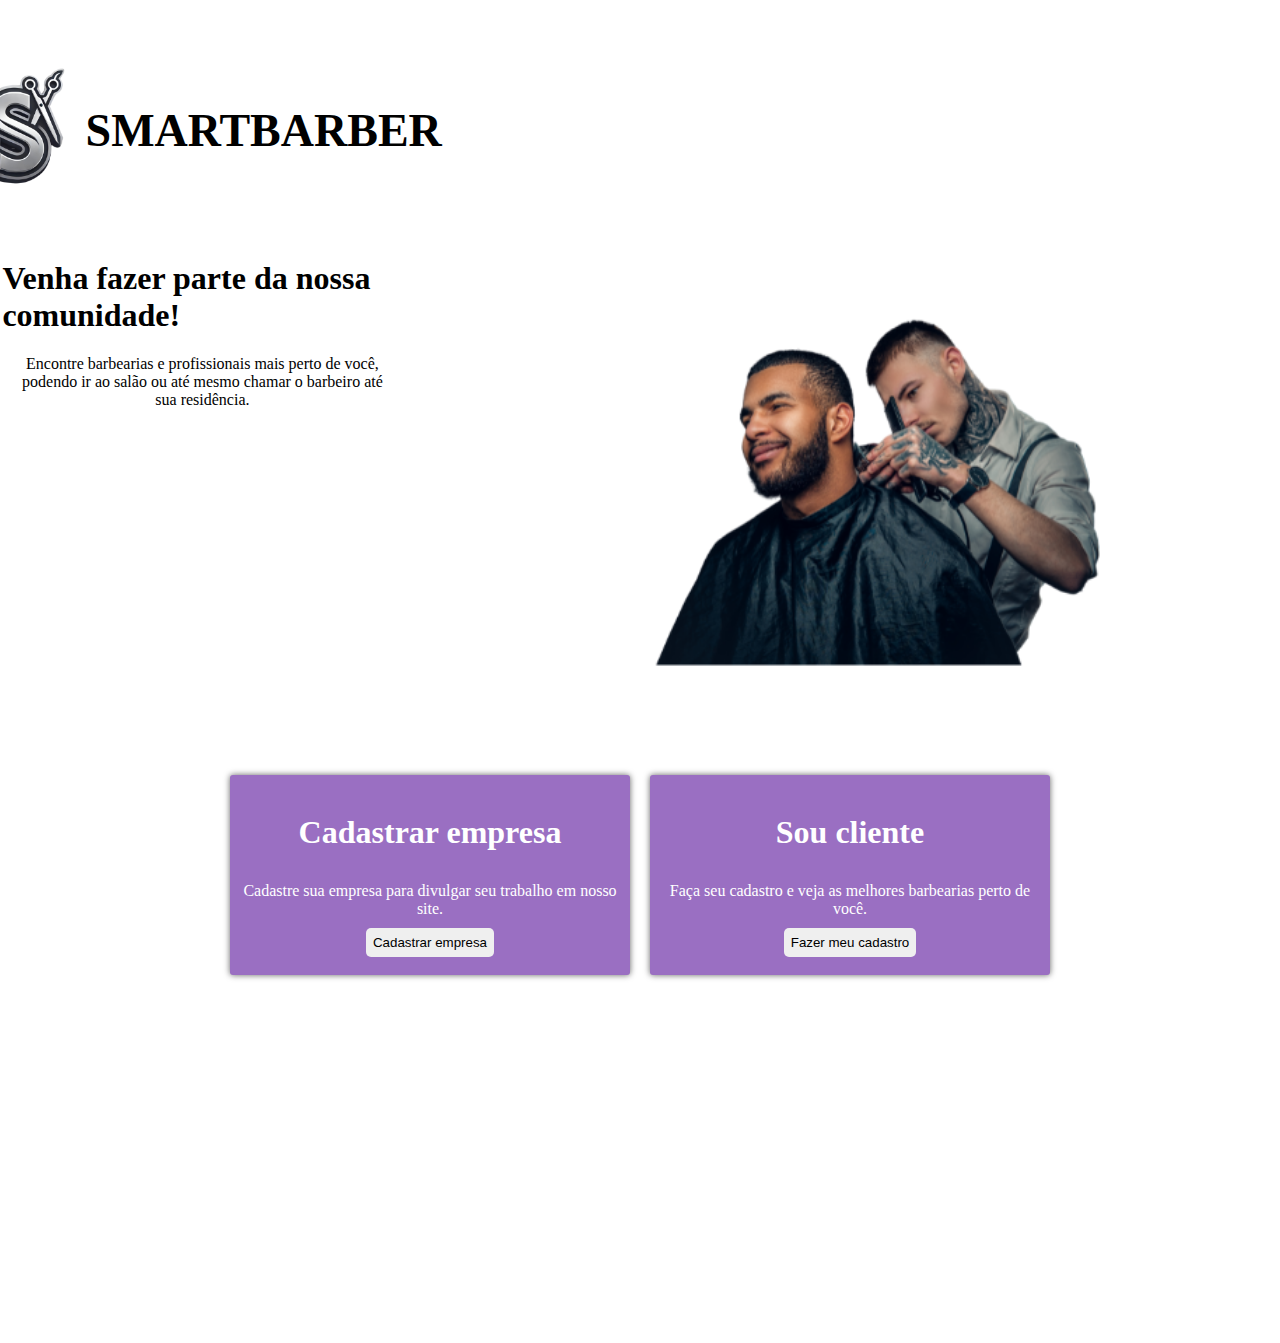
<file: index.html>
<!DOCTYPE html>
<html lang="en">
<head>
    <meta charset="UTF-8">
    <meta name="viewport" content="width=device-width, initial-scale=1.0">
    <link rel="stylesheet" type="text/css" href="style.css"/>
    <title>Document</title>
</head>
<body>

    <div class="corpo">

        <div class="logo">
            <img src="imagens/logoSM.png" width="160px">
            <h1>SMARTBARBER</h1>
        </div>

        <div class="frase">
            <h1>Venha fazer parte da nossa comunidade!</h1>
            <p>Encontre barbearias e profissionais mais perto de você, 
                podendo ir ao salão ou até mesmo chamar o barbeiro 
                até sua residência.</p>
        </div>

        <div class="banner">
            <img src="imagens/modelo1.png" width="700px">
        </div>

    <div class="containers">
        
        <div class="balao">
            
            <div class="opcao">

                <h1>Cadastrar empresa</h1>
                <p>Cadastre sua empresa para divulgar seu trabalho em nosso site.</p>
                <button class="cadastrar">Cadastrar empresa</button>

            </div>

        </div>

        <div class="balao">
            
            <div class="opcao">

                <h1>Sou cliente</h1>
                <p>Faça seu cadastro e veja as melhores barbearias perto de você.</p>
                <button class="cadastrar">Fazer meu cadastro</button>

            </div>

        </div>

    </div>

</div>

</body>
</html>
</file>
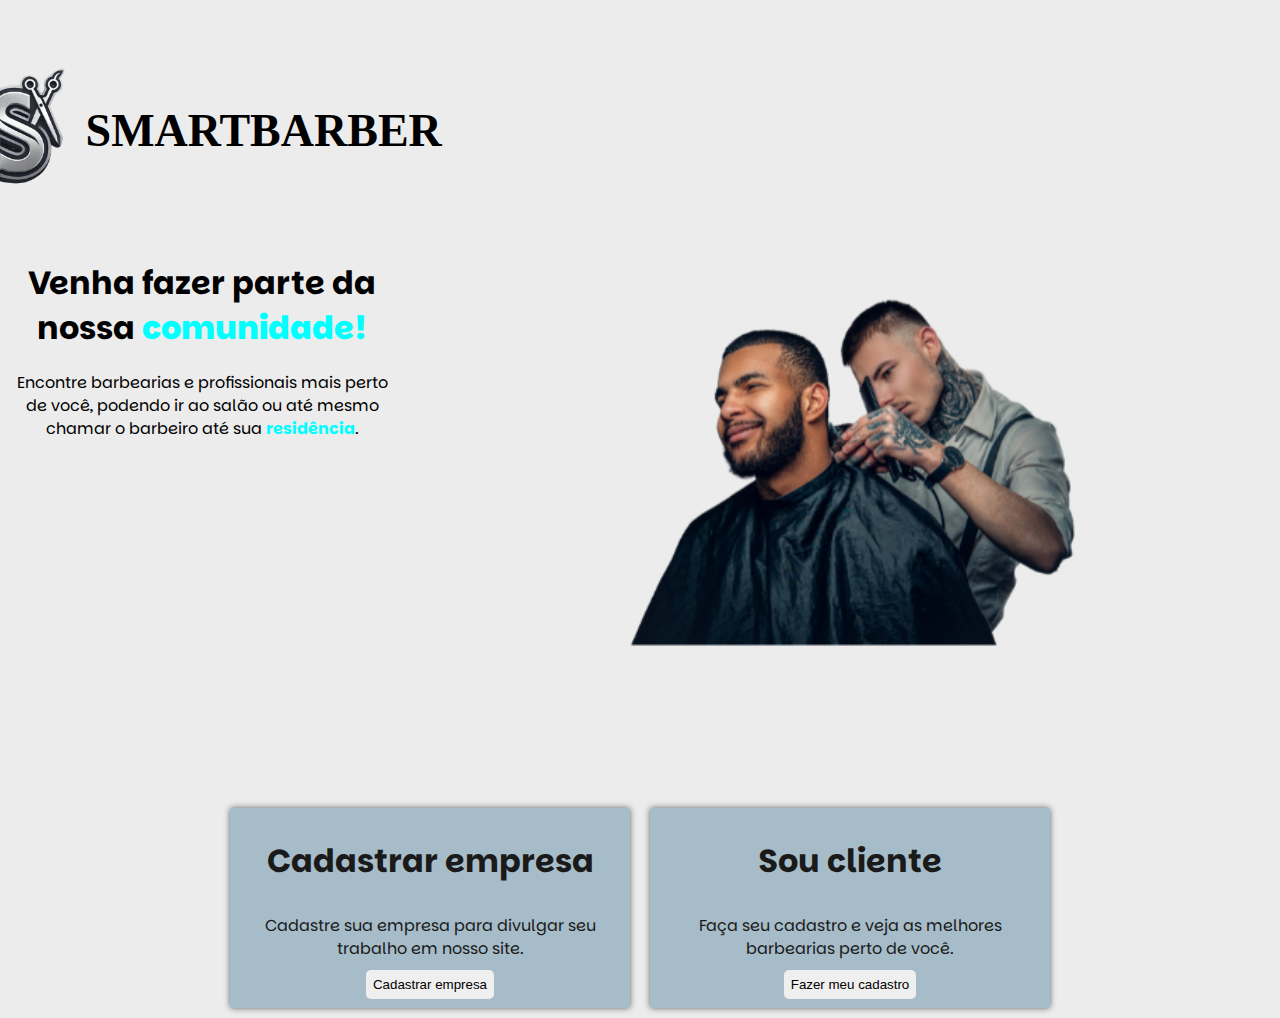
<file: templates/index.html>
<!DOCTYPE html>
<html lang="en">
<head>
    <meta charset="UTF-8">
    <meta name="viewport" content="width=device-width, initial-scale=1.0">
    <link rel="stylesheet" type="text/css" href="style.css"/>
    <title>Document</title>
</head>
<body>

    <div class="corpo">

        <div class="logo">
            <img src="imagens/logoSM.png" width="160px">
            <h1>SMARTBARBER</h1>
        </div>

        <div class="frase">
            <h1>Venha fazer parte da nossa <strong class="p1">comunidade!</strong></h1>
            <p>Encontre barbearias e profissionais mais perto de você, 
                podendo ir ao salão ou até mesmo chamar o barbeiro 
                até sua <strong class="p1">residência</strong>. </p>
        </div>

        <div class="banner">
            <img src="imagens/modelo1.png" width="700px">
        </div>

    <div class="containers">
        
        <div class="balao">
            
            <div class="opcao">

                <h1>Cadastrar empresa</h1>
                <p>Cadastre sua empresa para divulgar seu trabalho em nosso site.</p>
                <button class="cadastrar">Cadastrar empresa</button>

            </div>

        </div>

        <div class="balao">
            
            <div class="opcao">

                <h1>Sou cliente</h1>
                <p>Faça seu cadastro e veja as melhores barbearias perto de você.</p>
                <button class="cadastrar">Fazer meu cadastro</button>

            </div>

        </div>

    </div>

</div>

</body>
</html>
</file>
<file: style.css>
body{
    display: flex;
    justify-content: center;
    margin: 0%;
}

.logo{
    display: flex;
    align-items: center;
    margin-top: 50px;
    position: relative;
    right: 23vw;
    font-size: 23px;
}

.frase{
    margin-top: 50px;
    position: relative;
    right: 17vw;
    text-align: center;
    width: 400px;
    text-align: left;
}

.banner{
    position: relative;
    left: 24vw;
    bottom: 20vw;
}


.containers{
    display: flex;
    position: relative;
    align-items: center;
    bottom: 28vw;
}

.balao{
    display: flex;
    margin: 10px;
}

.opcao{
    display: flex;
    flex-direction: column;
    align-items: center;
    justify-content: center;

    width: 400px;
    height: 200px;

    background-color: rgb(154, 111, 194);
    border-radius: 3px;
    box-shadow: 0px 0px 6px #636363;
    color: rgb(255, 255, 255);
    text-align: left;
}

p{
    margin: 10px;
    text-align: center;
}

.cadastrar{
    padding: 7px;
    border-radius: 5px;
    border: 0px solid;
}
</file>
<file: templates/style.css>
@import url('https://fonts.googleapis.com/css2?family=Parkinsans:wght@300..800&display=swap');
@import url('https://fonts.googleapis.com/css2?family=Playfair+Display:ital,wght@0,400..900;1,400..900&display=swap');

body {
    display: flex;
    justify-content: center;
    margin: 0%;
    font-family: "Parkinsans";
    background-color: #ececec;
}

.corpo {
    height: 100px;
}

.logo {
    display: flex;
    align-items: center;
    margin-top: 50px;
    position: relative;
    right: 23vw;
    font-size: 23px;
    font-family: "Playfair";
}

.frase {
    margin-top: 50px;
    position: relative;
    right: 17vw;
    text-align: left;
    width: 400px;
    text-align: center;
    border-radius: 5px;
}

.p1 {
    color: aqua;
}

.banner {
    position: relative;
    left: 22vw;
    bottom: 24vw;
}


.containers {
    display: flex;
    position: relative;
    align-items: center;
    bottom: 28vw;
}

.balao {
    display: flex;
    margin: 10px;
}

.opcao {
    display: flex;
    flex-direction: column;
    align-items: center;
    justify-content: center;

    width: 400px;
    height: 200px;

    background-color: rgb(166 188 200);
    border-radius: 3px;
    box-shadow: 0px 0px 6px #636363;
    color: rgb(26, 26, 26);
    text-align: left;
}

p {
    margin: 10px;
    text-align: center;
}

.cadastrar {
    padding: 7px;
    border-radius: 5px;
    border: 0px solid;
}
</file>
